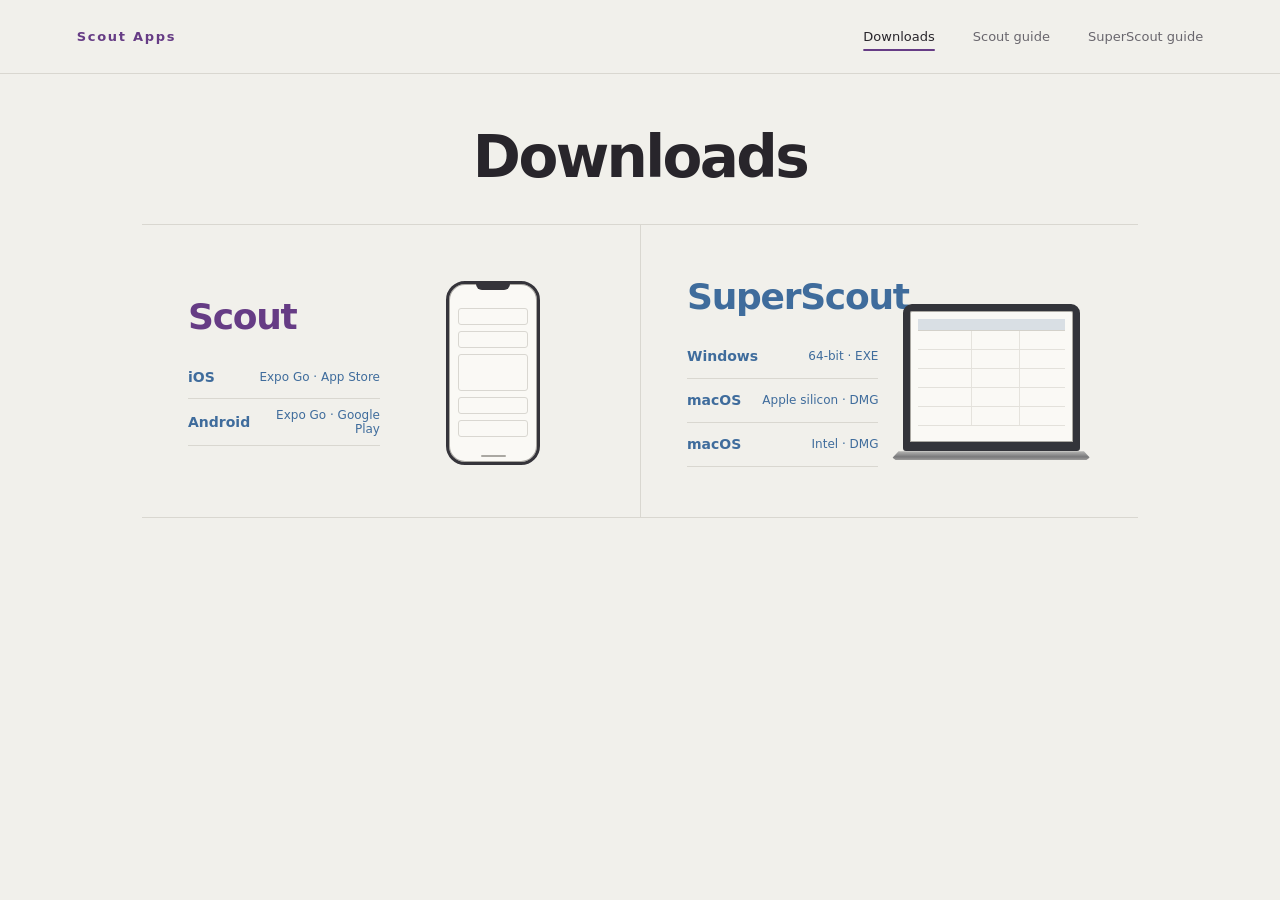
<file: index.html>
<!doctype html>
<html lang="en">
<head>
  <meta charset="utf-8">
  <meta name="viewport" content="width=device-width, initial-scale=1">
  <meta name="theme-color" content="#f1f0eb">
  <title>Downloads · Scout Apps</title>
  <link rel="stylesheet" href="site.css?v=1.1-graphics">
</head>
<body>
  <header class="site-header">
    <a class="wordmark" href="index.html">Scout Apps</a>
    <nav aria-label="Main navigation">
      <a class="active" href="index.html">Downloads</a>
      <a href="scout.html">Scout guide</a>
      <a href="superscout.html">SuperScout guide</a>
    </nav>
  </header>
  <main>
    <section class="download-intro"><h1>Downloads</h1></section>
    <section class="products" aria-label="App downloads">
      <article class="product product-scout">
        <div class="product-copy">
        <h2>Scout</h2>
        <ul class="download-links">
          <li><a href="https://apps.apple.com/us/app/expo-go/id982107779">iOS <span>Expo Go · App Store</span></a></li>
          <li><a href="https://play.google.com/store/apps/details?id=host.exp.exponent">Android <span>Expo Go · Google Play</span></a></li>
        </ul>
        </div>
        <div class="device-stage" aria-hidden="true">
          <div class="phone"><span class="phone-camera"></span><div class="phone-field"></div><div class="phone-field"></div><div class="phone-field phone-field-tall"></div><div class="phone-field"></div><div class="phone-field"></div><span class="phone-home"></span></div>
        </div>
      </article>
      <article class="product product-super">
        <div class="product-copy">
        <h2>SuperScout</h2>
        <ul class="download-links">
          <li><a href="https://github.com/Codings-Biggest-Fan/Scouting-Downloads/releases/download/v1.1.0/SuperScout-1.1.0-win-x64.exe">Windows <span>64-bit · EXE</span></a></li>
          <li><a href="https://github.com/Codings-Biggest-Fan/Scouting-Downloads/releases/download/v1.1.0/SuperScout-1.1.0-mac-arm64.dmg">macOS <span>Apple silicon · DMG</span></a></li>
          <li><a href="https://github.com/Codings-Biggest-Fan/Scouting-Downloads/releases/download/v1.1.0/SuperScout-1.1.0-mac-x64.dmg">macOS <span>Intel · DMG</span></a></li>
        </ul>
        </div>
        <div class="device-stage" aria-hidden="true">
          <div class="laptop"><div class="laptop-screen"><div class="table-head"></div><div class="table-row"></div><div class="table-row"></div><div class="table-row"></div><div class="table-row"></div><div class="table-row"></div></div><div class="laptop-base"></div></div>
        </div>
      </article>
    </section>
  </main>
</body>
</html>
</file>
<file: site.css>
:root {
  color-scheme: light;
  --paper: #f1f0eb;
  --ink: #28252b;
  --muted: #69666d;
  --line: #d9d7d0;
  --plum: #663c85;
  --blue: #3f6c9c;
  --white: #faf9f5;
  --font: "Aptos", "Segoe UI", system-ui, sans-serif;
  font-family: var(--font);
  color: var(--ink);
  background: var(--paper);
  font-synthesis: none;
  text-rendering: optimizeLegibility;
  -webkit-font-smoothing: antialiased;
  -moz-osx-font-smoothing: grayscale;
}
* { box-sizing: border-box; }
body { margin: 0; min-width: 320px; }
a { color: inherit; text-underline-offset: .22em; }
a:focus-visible { outline: 3px solid var(--blue); outline-offset: 4px; }
::selection { color: #fff; background: var(--plum); }
.site-header { height: 74px; padding: 0 clamp(22px, 6vw, 88px); display: flex; align-items: center; justify-content: space-between; border-bottom: 1px solid var(--line); }
.wordmark { text-decoration: none; color: var(--plum); font-size: 13px; font-weight: 800; letter-spacing: .13em; }
nav { display: flex; align-items: center; gap: clamp(16px, 3vw, 38px); }
nav a { text-decoration: none; color: var(--muted); font-size: 13px; }
nav a:hover, nav a.active { color: var(--ink); }
nav a.active { text-decoration: underline; text-decoration-color: var(--plum); text-decoration-thickness: 2px; text-underline-offset: 8px; }
main { max-width: 1120px; margin: 0 auto; padding: 54px clamp(22px, 5vw, 62px) 0; }
.download-intro { text-align: center; padding: 0 0 36px; }
.eyebrow, .device-label { margin: 0 0 9px; color: var(--plum); font-size: 11px; font-weight: 750; letter-spacing: .12em; text-transform: uppercase; }
h1, h2, p { margin-top: 0; }
h1 { margin: 0; font-size: clamp(38px, 5vw, 58px); line-height: 1.03; letter-spacing: -.045em; }
.intro-copy { max-width: 45ch; margin: 14px auto 0; color: var(--muted); line-height: 1.6; }
.products { display: grid; grid-template-columns: 1fr 1fr; border-top: 1px solid var(--line); border-bottom: 1px solid var(--line); }
.product { min-width: 0; padding: 34px clamp(20px, 4vw, 46px) 30px; display: grid; grid-template-columns: minmax(0, .95fr) minmax(150px, 1fr); align-items: center; gap: 12px; }
.product + .product { border-left: 1px solid var(--line); }
.product h2 { margin: 0 0 5px; color: var(--plum); font-size: clamp(27px, 3vw, 36px); line-height: 1; letter-spacing: -.035em; }
.product-super h2 { color: var(--blue); }
.device-label { color: var(--muted); margin-bottom: 12px; }
.product-summary { max-width: 27ch; margin: 0 0 14px; line-height: 1.5; font-size: 14px; }
.availability { margin: 0 0 18px; color: var(--muted); font-size: 12px; line-height: 1.5; }
.text-link { display: inline-flex; align-items: baseline; gap: 9px; color: var(--plum); font-size: 13px; font-weight: 700; text-decoration-thickness: 1px; text-underline-offset: 4px; }
.product-super .text-link { color: var(--blue); }
.desktop-downloads { grid-column: 1 / -1; padding-top: 18px; border-top: 1px solid var(--line); }
.desktop-downloads h3 { margin: 0 0 8px; font-size: 14px; font-weight: 700; }
.download-links { list-style: none; margin: 0; padding: 0; }
.download-links a { display: flex; justify-content: space-between; align-items: center; gap: 12px; min-height: 44px; padding: 9px 0; border-bottom: 1px solid var(--line); color: var(--blue); font-size: 14px; font-weight: 650; text-decoration: none; }
.download-links a:hover { text-decoration: underline; text-underline-offset: 4px; }
.download-links a:focus-visible { outline: 2px solid var(--blue); outline-offset: 3px; }
.download-links span { font-size: 12px; font-weight: 400; text-align: right; }
.download-note { margin: 12px 0 0; color: var(--muted); font-size: 12px; line-height: 1.5; }
.installation { margin-bottom: 34px; padding: 20px 0; border-top: 1px solid var(--line); border-bottom: 1px solid var(--line); }
.installation h2 { margin-bottom: 10px; font-size: 22px; }
.installation p { margin: 0 0 10px; line-height: 1.6; }
.text-link span { font-size: 16px; transition: transform .2s ease; }
.text-link:hover span { transform: translate(2px, -2px); }
.device-stage { height: 228px; display: grid; place-items: center; }
.phone { width: 94px; height: 184px; padding: 24px 9px 17px; border: 3px solid #35343a; border-radius: 19px; background: var(--white); position: relative; box-shadow: inset 0 0 0 1px #aaa8a2; display: flex; flex-direction: column; gap: 6px; }
.phone-camera { position: absolute; width: 34px; height: 6px; border-radius: 0 0 6px 6px; background: #35343a; top: 0; left: 27px; }
.phone-field { height: 17px; border: 1px solid #d9d7d1; border-radius: 3px; }
.phone-field-tall { height: 37px; }
.phone-home { position: absolute; bottom: 5px; left: 32px; width: 25px; height: 2px; background: #aaa8a2; border-radius: 2px; }
.laptop { width: min(100%, 300px); display: grid; justify-items: center; transform: translateY(10px); }
.laptop-screen { width: 88%; height: 147px; padding: 8px; border: 7px solid #33343a; border-bottom-width: 9px; border-radius: 9px 9px 3px 3px; background: var(--white); box-shadow: inset 0 0 0 1px #aaa8a2; }
.table-head { height: 12px; background: #d9dfe4; border-bottom: 1px solid #d3d1ca; }
.table-row { height: 19px; border-bottom: 1px solid #e3e1db; background-image: linear-gradient(90deg, transparent 36%, #e5e3dd 36%, #e5e3dd 36.5%, transparent 36.5%, transparent 69%, #e5e3dd 69%, #e5e3dd 69.5%, transparent 69.5%); }
.laptop-base { width: 100%; height: 10px; background: linear-gradient(#b8b8b6, #79797b 58%, #a8a7a5); clip-path: polygon(4% 0, 96% 0, 100% 88%, 0 88%); border-radius: 0 0 12px 12px; }
.page-note { padding: 18px 0 24px; text-align: center; color: var(--muted); font-size: 12px; }
footer { display: flex; justify-content: space-between; gap: 16px; margin-top: 22px; padding: 18px clamp(22px, 6vw, 88px) 25px; border-top: 1px solid var(--line); color: var(--muted); font-size: 11px; }
footer a { text-decoration-color: var(--line); }
.guide-page { max-width: 1000px; }
.back-link { display: inline-block; margin-bottom: 28px; color: var(--muted); text-decoration: none; font-size: 13px; }
.back-link:hover { color: var(--ink); }
.guide-intro { max-width: 750px; padding-bottom: 42px; }
.guide-intro h1 { max-width: 16ch; font-size: clamp(38px, 5.7vw, 62px); }
.guide-intro > p:last-child { max-width: 58ch; margin: 16px 0 0; color: var(--muted); line-height: 1.65; }
.scout-ink { color: var(--plum); }
.super-ink { color: var(--blue); }
.guide-layout { display: grid; grid-template-columns: 170px minmax(0, 1fr); border-top: 1px solid var(--line); }
.guide-rail { padding: 30px 22px 0 0; color: var(--plum); }
.guide-rail .rail-mark { display: grid; place-items: center; width: 43px; height: 43px; border: 1px solid currentColor; border-radius: 50%; font-size: 14px; font-weight: 750; }
.guide-rail p { margin: 15px 0 5px; font-size: 11px; font-weight: 800; letter-spacing: .1em; }
.guide-rail > span:last-child { color: var(--muted); font-size: 12px; }
.rail-super { color: var(--blue); }
.steps { padding-left: 16px; border-left: 1px solid var(--line); }
.guide-step { display: grid; grid-template-columns: 48px minmax(0, 1fr); gap: 12px; padding: 27px 0 30px 25px; border-bottom: 1px solid var(--line); }
.step-index { color: var(--plum); font-size: 12px; font-weight: 800; letter-spacing: .04em; }
.step-blue { color: var(--blue); }
.guide-step h2 { margin: -4px 0 9px; font-size: clamp(20px, 2.4vw, 26px); letter-spacing: -.025em; }
.guide-step p { max-width: 68ch; margin: 0 0 11px; color: #514f55; font-size: 14px; line-height: 1.65; }
.guide-step strong { color: var(--ink); font-weight: 700; }
.detail-note { padding-left: 13px; border-left: 1px solid var(--blue); }
.mini-screen { width: min(100%, 520px); min-height: 80px; margin-top: 16px; padding: 12px 15px; display: flex; flex-direction: column; justify-content: center; gap: 5px; border: 1px solid #d8d6d0; background: rgba(250, 249, 245, .75); }
.mini-screen span { color: var(--muted); font-size: 12px; letter-spacing: .03em; }
.mini-screen b { font-size: 13px; }
.mini-screen small { color: var(--muted); font-size: 12px; }
.screen-split { background: linear-gradient(90deg, rgba(102,60,133,.06), transparent 34%), var(--white); }
.next-step { margin: 50px 0 0 195px; padding: 25px 0 40px; border-top: 1px solid var(--line); }
.next-step h2 { max-width: 24ch; margin: 0 0 15px; font-size: clamp(23px, 3vw, 34px); line-height: 1.13; letter-spacing: -.035em; }
@media (max-width: 760px) {
  .site-header { height: auto; min-height: 70px; gap: 18px; padding-top: 14px; padding-bottom: 14px; align-items: flex-start; }
  nav { justify-content: flex-end; flex-wrap: wrap; gap: 10px 17px; }
  nav a { font-size: 12px; }
  main { padding-top: 38px; }
  .products { grid-template-columns: 1fr; }
  .product { grid-template-columns: minmax(0, 1fr) minmax(130px, .8fr); padding: 25px 8px; }
  .product + .product { border-left: 0; border-top: 1px solid var(--line); }
  .device-stage { height: 190px; }
  .phone { transform: scale(.88); }
  .laptop { transform: translateY(8px) scale(.88); }
  .guide-intro { padding-bottom: 30px; }
  .guide-layout { grid-template-columns: 1fr; }
  .guide-rail { display: flex; gap: 12px; align-items: center; padding: 17px 0; border-bottom: 1px solid var(--line); }
  .guide-rail .rail-mark { width: 32px; height: 32px; font-size: 11px; }
  .guide-rail p { margin: 0; }
  .steps { padding-left: 0; border-left: 0; }
  .guide-step { grid-template-columns: 31px minmax(0, 1fr); gap: 8px; padding: 24px 0; }
  .next-step { margin-left: 0; margin-top: 32px; }
}
@media (max-width: 460px) {
  .site-header { display: block; }
  nav { justify-content: flex-start; margin-top: 13px; }
  .product { grid-template-columns: minmax(0, 1fr) 120px; gap: 0; }
  .product-summary { font-size: 13px; }
  .device-stage { height: 170px; }
  .laptop { transform: translateY(5px) scale(.72); }
  .phone { transform: scale(.82); }
  footer { flex-direction: column; gap: 7px; }
}
@media (prefers-reduced-motion: reduce) { *, *::before, *::after { scroll-behavior: auto !important; transition-duration: .01ms !important; } }



/* Download page */
.product h2 { margin-bottom: 20px; }
.availability { margin: 0; }
</file>
